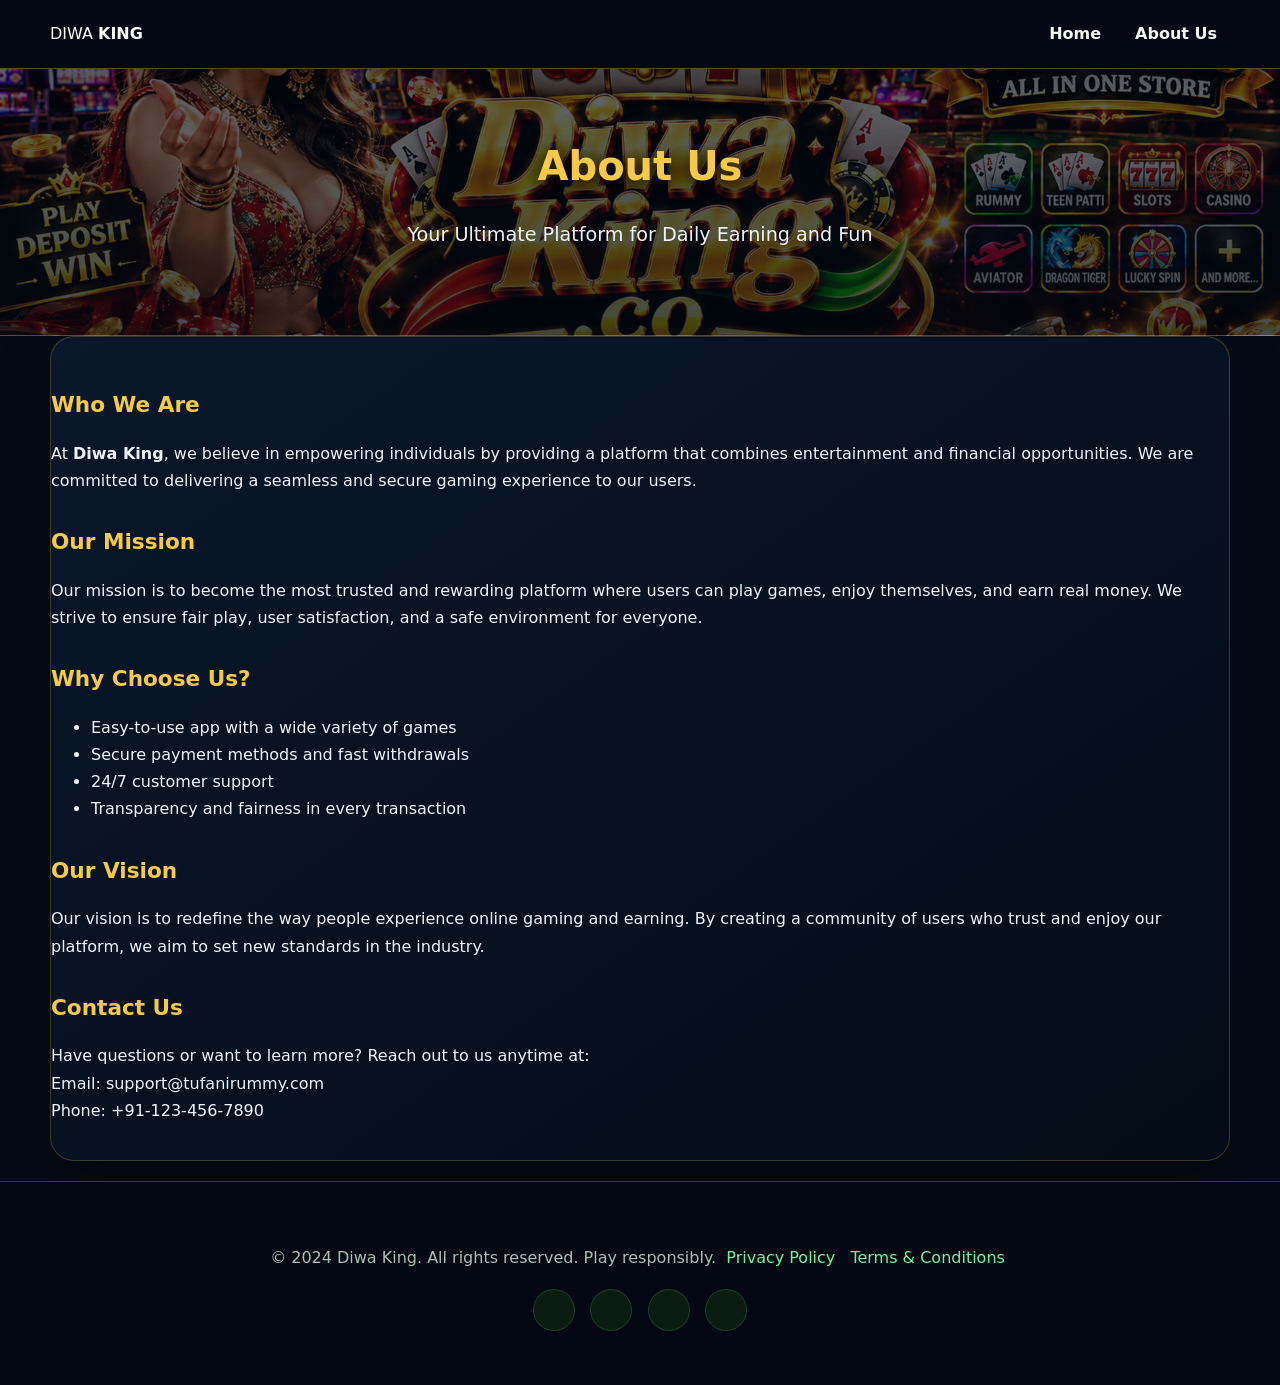
<file: about.html>
<!DOCTYPE html>
<html lang="en">
<head>
    <meta charset="UTF-8">
    <meta name="viewport" content="width=device-width, initial-scale=1.0">
    <title>About Us - Diwa King</title>
    <style>
        /* General Styles */
        body {
            font-family: Arial, sans-serif;
            margin: 0;
            padding: 0;
            line-height: 1.6;
            color: #333;
        }

        a {
            color: #007bff;
            text-decoration: none;
        }

        a:hover {
            text-decoration: underline;
        }

        .container {
            width: 90%;
            max-width: 1200px;
            margin: 0 auto;
            padding: 20px 0;
        }

        /* Header Styles */
        header {
            background-color: #0a3d62;
            color: #fff;
            position: sticky;
            top: 0;
            width: 100%;
            z-index: 1000;
            box-shadow: 0 2px 4px rgba(0, 0, 0, 0.1);
        }

        nav {
            display: flex;
            justify-content: space-between;
            align-items: center;
        }

        .logo {
            width: 50px;
            height: auto;
        }

        .nav-links {
            display: flex;
        list-style: none;
        }

        .nav-links li {
            margin-left: 20px;
        }

        .nav-links a {
            color: #fff;
            font-weight: bold;
            transition: color 0.3s ease;
        }

        .nav-links a:hover {
            color: #00a8ff;
        }

        /* Hamburger Menu for Mobile */
        .hamburger {
            display: none;
            flex-direction: column;
            cursor: pointer;
        }

        .hamburger div {
            width: 25px;
            height: 3px;
            background-color: #fff;
            margin: 3px 0;
        }

        /* Hero Section Styles */
        .hero-section {
            background: linear-gradient(rgba(0, 0, 0, 0.7), rgba(0, 0, 0, 0.7)), url('tufani-rummy-banner.webp') no-repeat center center/cover;
            color: #fff;
            text-align: center;
            padding: 4rem 1rem;
        }

        .hero-section h1 {
            font-size: 2.5rem;
            margin-bottom: 0.5rem;
        }

        .hero-section p {
            font-size: 1.2rem;
        }

        /* Footer Styles */
        footer {
            background-color: #0a3d62;
            color: #fff;
            padding: 20px 0;
            text-align: center;
            margin-top: 20px;
        }

        footer p {
            margin: 10px 0;
        }

        footer a {
            color: #00a8ff;
            margin: 0 5px;
        }

        footer a:hover {
            color: #fff;
        }

        .social-icons a {
            margin: 0 5px;
            color: #fff;
            font-size: 1.2rem;
            transition: color 0.3s ease;
        }

        .social-icons a:hover {
            color: #00a8ff;
        }

        /* Responsive Design */
        @media (max-width: 768px) {
            .nav-links {
                display: none;
                flex-direction: column;
                background-color: #0a3d62;
                position: absolute;
                top: 60px;
                right: 0;
                width: 100%;
                padding: 20px;
            }

            .nav-links.active {
                display: flex;
            }

            .hamburger {
                display: flex;
            }

            .nav-links li {
                margin-left: 0;
                margin-bottom: 10px;
            }

            .privacy-policy h1 {
                font-size: 2rem;
            }
        }
    
:root{--primary-color:#14c95b;--secondary-color:#f7c948;--accent-color:#6cf6a3;--text-color:#eaf7ef;--muted-text:#a9c2b2;--background-color:#07150e;--surface:#0d2117;--border:rgba(108,246,163,.16);}
*{box-sizing:border-box}html{scroll-behavior:smooth}body{margin:0;font-family:Inter,ui-sans-serif,system-ui,-apple-system,"Segoe UI",Arial,sans-serif;line-height:1.7;color:var(--text-color);background:radial-gradient(circle at 15% 10%,rgba(20,201,91,.12),transparent 28%),radial-gradient(circle at 85% 35%,rgba(247,201,72,.08),transparent 24%),var(--background-color)}
a{color:inherit;text-decoration:none}.container{width:min(1180px,calc(100% - 32px));margin:0 auto}header{background:rgba(5,18,11,.88);backdrop-filter:blur(16px);position:fixed;top:0;width:100%;z-index:1000;border-bottom:1px solid var(--border);box-shadow:0 10px 30px rgba(0,0,0,.18)}nav{display:flex;justify-content:space-between;align-items:center;min-height:68px;width:min(1180px,calc(100% - 32px));margin:auto}.logo{width:58px;height:58px;object-fit:contain}.nav-links{display:flex;list-style:none;align-items:center;gap:8px;margin:0;padding:0}.nav-links li{margin:0}.nav-links a{display:block;padding:10px 13px;border-radius:999px;color:#eefaf2;font-weight:700}.nav-links a:hover{background:var(--accent-color);color:#07150e}.hamburger{display:none;flex-direction:column;justify-content:space-between;width:30px;height:22px;cursor:pointer}.hamburger div{width:100%;height:3px;border-radius:4px;background:#fff;transition:.3s}.hamburger.active div:nth-child(1){transform:rotate(45deg) translate(6px,6px)}.hamburger.active div:nth-child(2){opacity:0}.hamburger.active div:nth-child(3){transform:rotate(-45deg) translate(7px,-7px)}
main{padding-top:68px}.privacy-policy,.terms-conditions{min-height:calc(100vh - 68px);padding:40px 0 60px}.privacy-policy .container,.terms-conditions .container{padding:46px 42px;background:linear-gradient(145deg,rgba(13,36,23,.94),rgba(8,25,16,.94));border:1px solid var(--border);border-radius:26px;box-shadow:0 18px 50px rgba(0,0,0,.35)}h1{font-size:clamp(2.2rem,4vw,3.2rem);text-align:center;color:#f7fff9;margin:0 0 10px}h2{color:var(--accent-color);margin-top:30px;margin-bottom:10px;font-size:1.35rem}.privacy-policy p,.privacy-policy ul,.terms-conditions p,.terms-conditions ul{color:var(--muted-text);margin-bottom:20px}.privacy-policy> .container>p:first-of-type,.terms-conditions> .container>p:first-of-type{text-align:center;color:var(--muted-text);margin-bottom:40px}.privacy-policy ul,.terms-conditions ul{padding-left:22px}.privacy-policy a,.terms-conditions a{color:var(--accent-color)}.privacy-policy a:hover,.terms-conditions a:hover{color:var(--secondary-color)}footer{background:#030b06;color:var(--muted-text);padding:34px 0;text-align:center;border-top:1px solid var(--border)}footer p{margin:8px 0}footer a{color:var(--accent-color);margin:0 5px}.social-icons{margin-top:18px}.social-icons a{display:inline-flex;align-items:center;justify-content:center;width:42px;height:42px;margin:0 5px;border:1px solid var(--border);border-radius:50%;color:#fff;font-size:1.1rem;background:#0b1d13}.social-icons a:hover{color:#07150e;background:var(--accent-color)}
@media(max-width:768px){nav{min-height:58px}.logo{width:50px;height:50px}.hamburger{display:flex}.nav-links{display:none;position:absolute;top:70px;left:16px;right:16px;width:auto;padding:12px;flex-direction:column;gap:4px;background:rgba(5,18,11,.97);border:1px solid var(--border);border-radius:18px}.nav-links.active{display:flex}.nav-links li,.nav-links a{width:100%;text-align:center}.privacy-policy,.terms-conditions{padding:24px 0 45px}.privacy-policy .container,.terms-conditions .container{padding:28px 22px;border-radius:18px}}


/* Diwa King visual theme */
body{background:#050b16 !important;color:#eef3fb !important}
header{background:rgba(3,9,20,.94) !important;border-bottom:1px solid rgba(247,201,72,.35)}
.logo{width:58px !important;height:58px !important;object-fit:contain;border-radius:14px}
.hero-section{
 background:
 linear-gradient(rgba(2,8,18,.62),rgba(2,8,18,.72)),
 url('diwa-king-background.png') center/cover no-repeat !important;
 border-bottom:1px solid rgba(247,201,72,.35);
}
.hero-section h1{color:#fff;text-shadow:0 4px 18px #000}
.hero-section p{color:#eef3fb}
.content-section .container,.privacy-policy .container,.terms-conditions .container{
 background:linear-gradient(145deg,rgba(9,24,43,.96),rgba(4,12,24,.96)) !important;
 border:1px solid rgba(247,201,72,.22);border-radius:24px;box-shadow:0 18px 50px rgba(0,0,0,.35)
}
h1,h2,.privacy-policy h1,.privacy-policy h2{color:#f7c948 !important}
footer{background:#020711 !important;border-top:1px solid rgba(247,201,72,.25)}

</style>
</head>
<body>
    <header>
        <nav>
            <a href="/"><span class="brand-logo">DIWA <b>KING</b></span></a>
            <div class="hamburger" onclick="toggleMenu()">
                <div></div>
                <div></div>
                <div></div>
            </div>
            <ul class="nav-links">
                <li><a href="/">Home</a></li>
                <li><a href="about">About Us</a></li>
            </ul>
        </nav>
    </header>

    <main class="about-us">
        <div class="hero-section">
            <h1>About Us</h1>
            <p>Your Ultimate Platform for Daily Earning and Fun</p>
        </div>

        <section class="content-section">
            <div class="container">
                <h2>Who We Are</h2>
                <p>
                    At <strong>Diwa King</strong>, we believe in empowering individuals by providing a platform that combines entertainment and financial opportunities. We are committed to delivering a seamless and secure gaming experience to our users.
                </p>

                <h2>Our Mission</h2>
                <p>
                    Our mission is to become the most trusted and rewarding platform where users can play games, enjoy themselves, and earn real money. We strive to ensure fair play, user satisfaction, and a safe environment for everyone.
                </p>

                <h2>Why Choose Us?</h2>
                <ul>
                    <li>Easy-to-use app with a wide variety of games</li>
                    <li>Secure payment methods and fast withdrawals</li>
                    <li>24/7 customer support</li>
                    <li>Transparency and fairness in every transaction</li>
                </ul>

                <h2>Our Vision</h2>
                <p>
                    Our vision is to redefine the way people experience online gaming and earning. By creating a community of users who trust and enjoy our platform, we aim to set new standards in the industry.
                </p>

                <h2>Contact Us</h2>
                <p>
                    Have questions or want to learn more? Reach out to us anytime at:
                    <br>Email: <a href="mailto:support@tufanirummy.com">support@tufanirummy.com</a>
                    <br>Phone: +91-123-456-7890
                </p>
            </div>
        </section>
        <script>
            function toggleMenu() {
                const navLinks = document.querySelector('.nav-links');
                navLinks.classList.toggle('active');
            }
        </script>
    </main>

    <footer>
        <div class="container">
            <p>&copy; 2024 Diwa King. All rights reserved. Play responsibly. <a href="privacy-policy">Privacy Policy</a> <a href="terms&conditions">Terms & Conditions</a></p>
            <div class="social-icons">
                <a href="#" target="_blank" aria-label="Facebook"><i class="fab fa-facebook"></i></a>
                <a href="#" target="_blank" aria-label="Telegram"><i class="fab fa-telegram"></i></a>
                <a href="#" target="_blank" aria-label="WhatsApp"><i class="fab fa-whatsapp"></i></a>
                <a href="#" target="_blank" aria-label="YouTube"><i class="fab fa-youtube"></i></a>
            </div>
        </div>
    </footer>
</body>
</html>
</file>
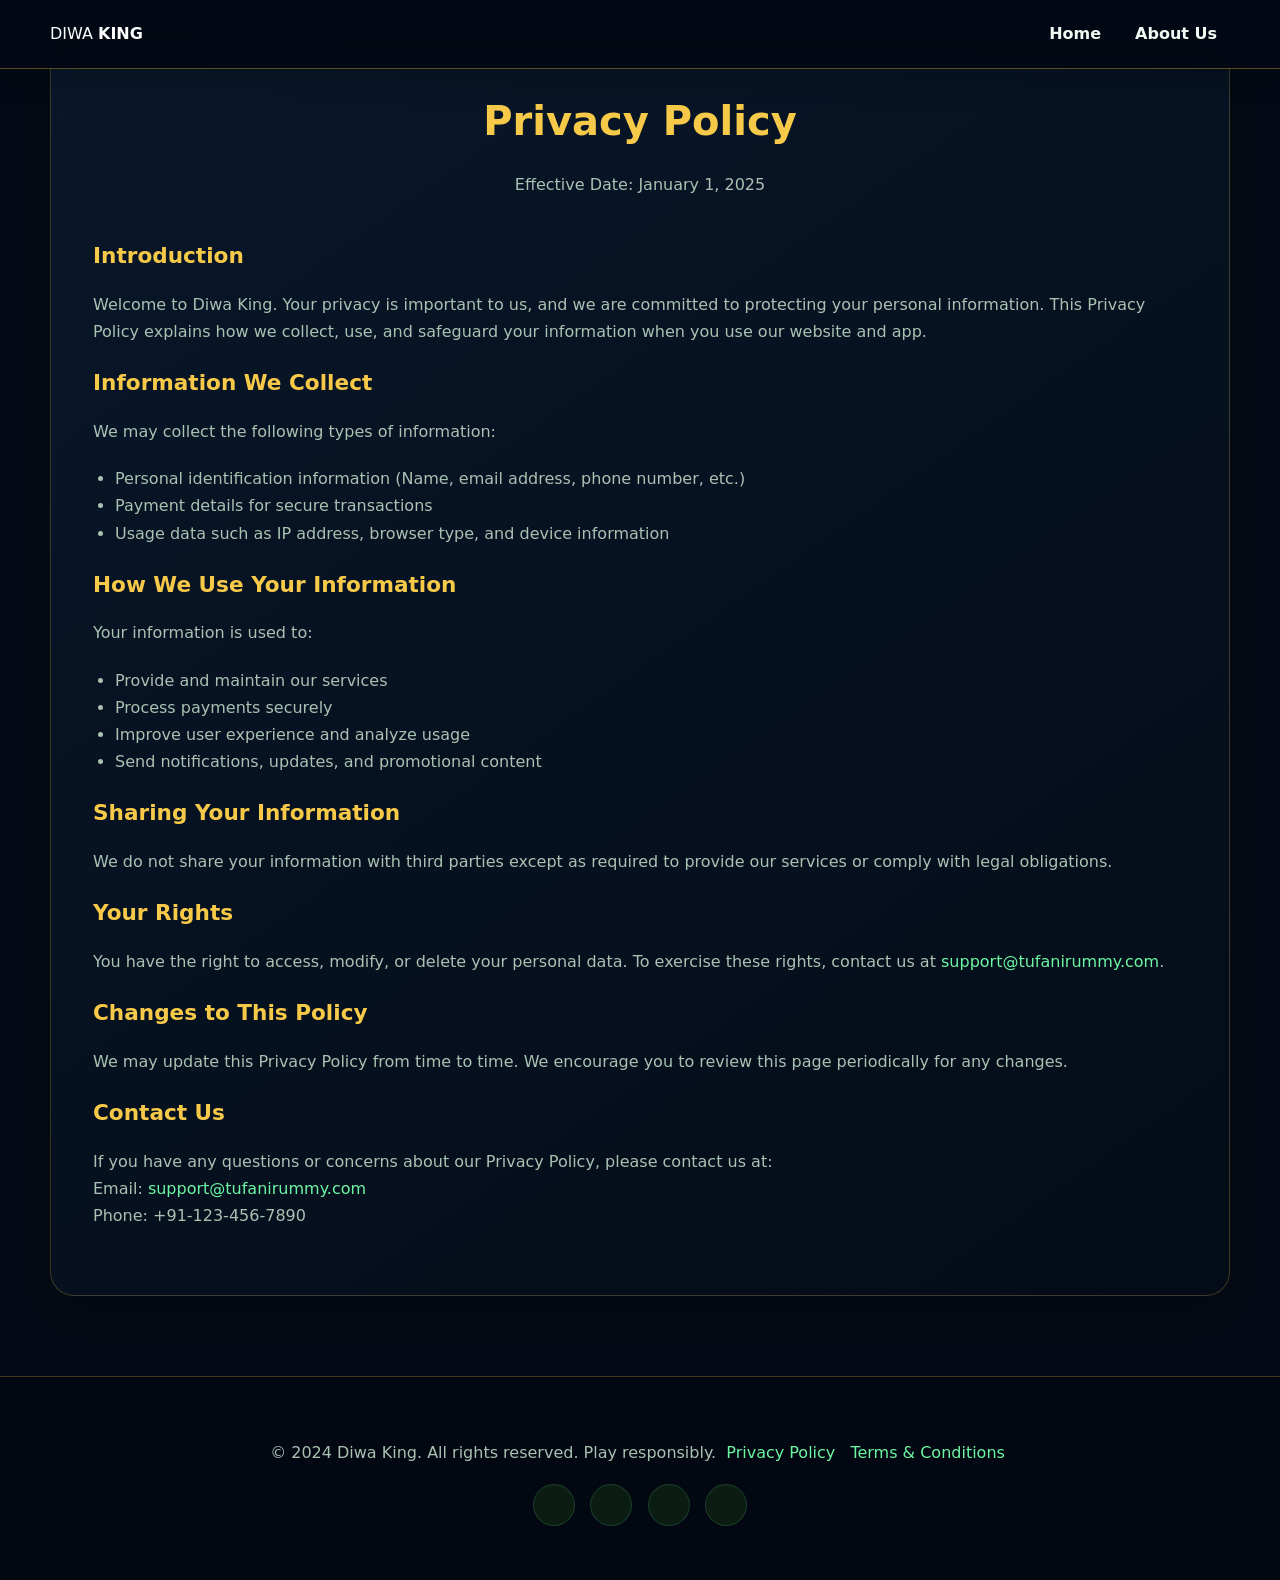
<file: privacy-policy.html>
<!DOCTYPE html>
<html lang="en">
<head>
    <meta charset="UTF-8">
    <meta name="viewport" content="width=device-width, initial-scale=1.0">
    <title>Privacy Policy - Diwa King</title>
    <style>
        /* General Styles */
        body {
            font-family: Arial, sans-serif;
            margin: 0;
            padding: 0;
            line-height: 1.6;
            color: #333;
        }

        a {
            color: #007bff;
            text-decoration: none;
        }

        a:hover {
            text-decoration: underline;
        }

        .container {
            width: 90%;
            max-width: 1200px;
            margin: 0 auto;
            padding: 20px 0;
        }

        /* Header Styles */
        header {
            background-color: #0a3d62;
            color: #fff;
            position: sticky;
            top: 0;
            width: 100%;
            z-index: 1000;
            box-shadow: 0 2px 4px rgba(0, 0, 0, 0.1);
        }

        nav {
            display: flex;
            justify-content: space-between;
            align-items: center;
            padding: 10px 0;
        }

        .logo {
            width: 50px;
            height: auto;
        }

        .nav-links {
            list-style: none;
            display: flex;
            margin: 0;
            padding: 0;
        }

        .nav-links li {
            margin-left: 20px;
        }

        .nav-links a {
            color: #fff;
            font-weight: bold;
            transition: color 0.3s ease;
        }

        .nav-links a:hover {
            color: #00a8ff;
        }

        /* Hamburger Menu for Mobile */
        .hamburger {
            display: none;
            flex-direction: column;
            cursor: pointer;
        }

        .hamburger div {
            width: 25px;
            height: 3px;
            background-color: #fff;
            margin: 3px 0;
        }

        /* Privacy Policy Section */
        .privacy-policy h1 {
            font-size: 2.5rem;
            margin-bottom: 10px;
            color: #0a3d62;
            text-align: center;
        }

        .privacy-policy h2 {
            color: #0a3d62;
            margin-top: 20px;
        }

        .privacy-policy p,
        .privacy-policy ul {
            margin-bottom: 20px;
        }

        .privacy-policy ul {
            list-style-type: disc;
            padding-left: 20px;
        }

        /* Footer Styles */
        footer {
            background-color: #0a3d62;
            color: #fff;
            padding: 20px 0;
            text-align: center;
            margin-top: 20px;
        }

        footer p {
            margin: 10px 0;
        }

        footer a {
            color: #00a8ff;
            margin: 0 5px;
        }

        footer a:hover {
            color: #fff;
        }

        .social-icons a {
            margin: 0 5px;
            color: #fff;
            font-size: 1.2rem;
            transition: color 0.3s ease;
        }

        .social-icons a:hover {
            color: #00a8ff;
        }

        /* Responsive Design */
        @media (max-width: 768px) {
            .nav-links {
                display: none;
                flex-direction: column;
                background-color: #0a3d62;
                position: absolute;
                top: 60px;
                right: 0;
                width: 100%;
                padding: 20px;
            }

            .nav-links.active {
                display: flex;
            }

            .hamburger {
                display: flex;
            }

            .nav-links li {
                margin-left: 0;
                margin-bottom: 10px;
            }

            .privacy-policy h1 {
                font-size: 2rem;
            }
        }
    
:root{--primary-color:#14c95b;--secondary-color:#f7c948;--accent-color:#6cf6a3;--text-color:#eaf7ef;--muted-text:#a9c2b2;--background-color:#07150e;--surface:#0d2117;--border:rgba(108,246,163,.16);}
*{box-sizing:border-box}html{scroll-behavior:smooth}body{margin:0;font-family:Inter,ui-sans-serif,system-ui,-apple-system,"Segoe UI",Arial,sans-serif;line-height:1.7;color:var(--text-color);background:radial-gradient(circle at 15% 10%,rgba(20,201,91,.12),transparent 28%),radial-gradient(circle at 85% 35%,rgba(247,201,72,.08),transparent 24%),var(--background-color)}
a{color:inherit;text-decoration:none}.container{width:min(1180px,calc(100% - 32px));margin:0 auto}header{background:rgba(5,18,11,.88);backdrop-filter:blur(16px);position:fixed;top:0;width:100%;z-index:1000;border-bottom:1px solid var(--border);box-shadow:0 10px 30px rgba(0,0,0,.18)}nav{display:flex;justify-content:space-between;align-items:center;min-height:68px;width:min(1180px,calc(100% - 32px));margin:auto}.logo{width:58px;height:58px;object-fit:contain}.nav-links{display:flex;list-style:none;align-items:center;gap:8px;margin:0;padding:0}.nav-links li{margin:0}.nav-links a{display:block;padding:10px 13px;border-radius:999px;color:#eefaf2;font-weight:700}.nav-links a:hover{background:var(--accent-color);color:#07150e}.hamburger{display:none;flex-direction:column;justify-content:space-between;width:30px;height:22px;cursor:pointer}.hamburger div{width:100%;height:3px;border-radius:4px;background:#fff;transition:.3s}.hamburger.active div:nth-child(1){transform:rotate(45deg) translate(6px,6px)}.hamburger.active div:nth-child(2){opacity:0}.hamburger.active div:nth-child(3){transform:rotate(-45deg) translate(7px,-7px)}
main{padding-top:68px}.privacy-policy,.terms-conditions{min-height:calc(100vh - 68px);padding:40px 0 60px}.privacy-policy .container,.terms-conditions .container{padding:46px 42px;background:linear-gradient(145deg,rgba(13,36,23,.94),rgba(8,25,16,.94));border:1px solid var(--border);border-radius:26px;box-shadow:0 18px 50px rgba(0,0,0,.35)}h1{font-size:clamp(2.2rem,4vw,3.2rem);text-align:center;color:#f7fff9;margin:0 0 10px}h2{color:var(--accent-color);margin-top:30px;margin-bottom:10px;font-size:1.35rem}.privacy-policy p,.privacy-policy ul,.terms-conditions p,.terms-conditions ul{color:var(--muted-text);margin-bottom:20px}.privacy-policy> .container>p:first-of-type,.terms-conditions> .container>p:first-of-type{text-align:center;color:var(--muted-text);margin-bottom:40px}.privacy-policy ul,.terms-conditions ul{padding-left:22px}.privacy-policy a,.terms-conditions a{color:var(--accent-color)}.privacy-policy a:hover,.terms-conditions a:hover{color:var(--secondary-color)}footer{background:#030b06;color:var(--muted-text);padding:34px 0;text-align:center;border-top:1px solid var(--border)}footer p{margin:8px 0}footer a{color:var(--accent-color);margin:0 5px}.social-icons{margin-top:18px}.social-icons a{display:inline-flex;align-items:center;justify-content:center;width:42px;height:42px;margin:0 5px;border:1px solid var(--border);border-radius:50%;color:#fff;font-size:1.1rem;background:#0b1d13}.social-icons a:hover{color:#07150e;background:var(--accent-color)}
@media(max-width:768px){nav{min-height:58px}.logo{width:50px;height:50px}.hamburger{display:flex}.nav-links{display:none;position:absolute;top:70px;left:16px;right:16px;width:auto;padding:12px;flex-direction:column;gap:4px;background:rgba(5,18,11,.97);border:1px solid var(--border);border-radius:18px}.nav-links.active{display:flex}.nav-links li,.nav-links a{width:100%;text-align:center}.privacy-policy,.terms-conditions{padding:24px 0 45px}.privacy-policy .container,.terms-conditions .container{padding:28px 22px;border-radius:18px}}


/* Diwa King visual theme */
body{background:#050b16 !important;color:#eef3fb !important}
header{background:rgba(3,9,20,.94) !important;border-bottom:1px solid rgba(247,201,72,.35)}
.logo{width:58px !important;height:58px !important;object-fit:contain;border-radius:14px}
.hero-section{
 background:
 linear-gradient(rgba(2,8,18,.62),rgba(2,8,18,.72)),
 url('diwa-king-background.png') center/cover no-repeat !important;
 border-bottom:1px solid rgba(247,201,72,.35);
}
.hero-section h1{color:#fff;text-shadow:0 4px 18px #000}
.hero-section p{color:#eef3fb}
.content-section .container,.privacy-policy .container,.terms-conditions .container{
 background:linear-gradient(145deg,rgba(9,24,43,.96),rgba(4,12,24,.96)) !important;
 border:1px solid rgba(247,201,72,.22);border-radius:24px;box-shadow:0 18px 50px rgba(0,0,0,.35)
}
h1,h2,.privacy-policy h1,.privacy-policy h2{color:#f7c948 !important}
footer{background:#020711 !important;border-top:1px solid rgba(247,201,72,.25)}

</style>
</head>
<body>
    <header>
        <nav>
            <a href="/"><span class="brand-logo">DIWA <b>KING</b></span></a>
            <div class="hamburger" onclick="toggleMenu()">
                <div></div>
                <div></div>
                <div></div>
            </div>
            <ul class="nav-links">
                <li><a href="/">Home</a></li>
                <li><a href="about">About Us</a></li>
            </ul>
        </nav>
    </header>

    <main class="privacy-policy">
        <div class="container">
            <h1>Privacy Policy</h1>
            <p>Effective Date: January 1, 2025</p>

            <h2>Introduction</h2>
            <p>
                Welcome to Diwa King. Your privacy is important to us, and we are committed to protecting your personal information. 
                This Privacy Policy explains how we collect, use, and safeguard your information when you use our website and app.
            </p>

            <h2>Information We Collect</h2>
            <p>We may collect the following types of information:</p>
            <ul>
                <li>Personal identification information (Name, email address, phone number, etc.)</li>
                <li>Payment details for secure transactions</li>
                <li>Usage data such as IP address, browser type, and device information</li>
            </ul>

            <h2>How We Use Your Information</h2>
            <p>Your information is used to:</p>
            <ul>
                <li>Provide and maintain our services</li>
                <li>Process payments securely</li>
                <li>Improve user experience and analyze usage</li>
                <li>Send notifications, updates, and promotional content</li>
            </ul>

            <h2>Sharing Your Information</h2>
            <p>
                We do not share your information with third parties except as required to provide our services or comply with legal obligations.
            </p>

            <h2>Your Rights</h2>
            <p>
                You have the right to access, modify, or delete your personal data. To exercise these rights, contact us at <a href="mailto:support@tufanirummy.com">support@tufanirummy.com</a>.
            </p>

            <h2>Changes to This Policy</h2>
            <p>
                We may update this Privacy Policy from time to time. We encourage you to review this page periodically for any changes.
            </p>

            <h2>Contact Us</h2>
            <p>
                If you have any questions or concerns about our Privacy Policy, please contact us at:
                <br>Email: <a href="mailto:support@tufanirummy.com">support@tufanirummy.com</a>
                <br>Phone: +91-123-456-7890
            </p>
        </div>
    </main>

    <footer>
        <div class="container">
            <p>&copy; 2024 Diwa King. All rights reserved. Play responsibly. <a href="privacy-policy">Privacy Policy</a> <a href="terms&conditions">Terms & Conditions</a></p>
            <div class="social-icons">
                <a href="#" target="_blank" aria-label="Facebook"><i class="fab fa-facebook"></i></a>
                <a href="#" target="_blank" aria-label="Telegram"><i class="fab fa-telegram"></i></a>
                <a href="#" target="_blank" aria-label="WhatsApp"><i class="fab fa-whatsapp"></i></a>
                <a href="#" target="_blank" aria-label="YouTube"><i class="fab fa-youtube"></i></a>
            </div>
        </div>
        <script>
            function toggleMenu() {
                const navLinks = document.querySelector('.nav-links');
                navLinks.classList.toggle('active');
            }
        </script>        
    </footer>
</body>
</html>
</file>
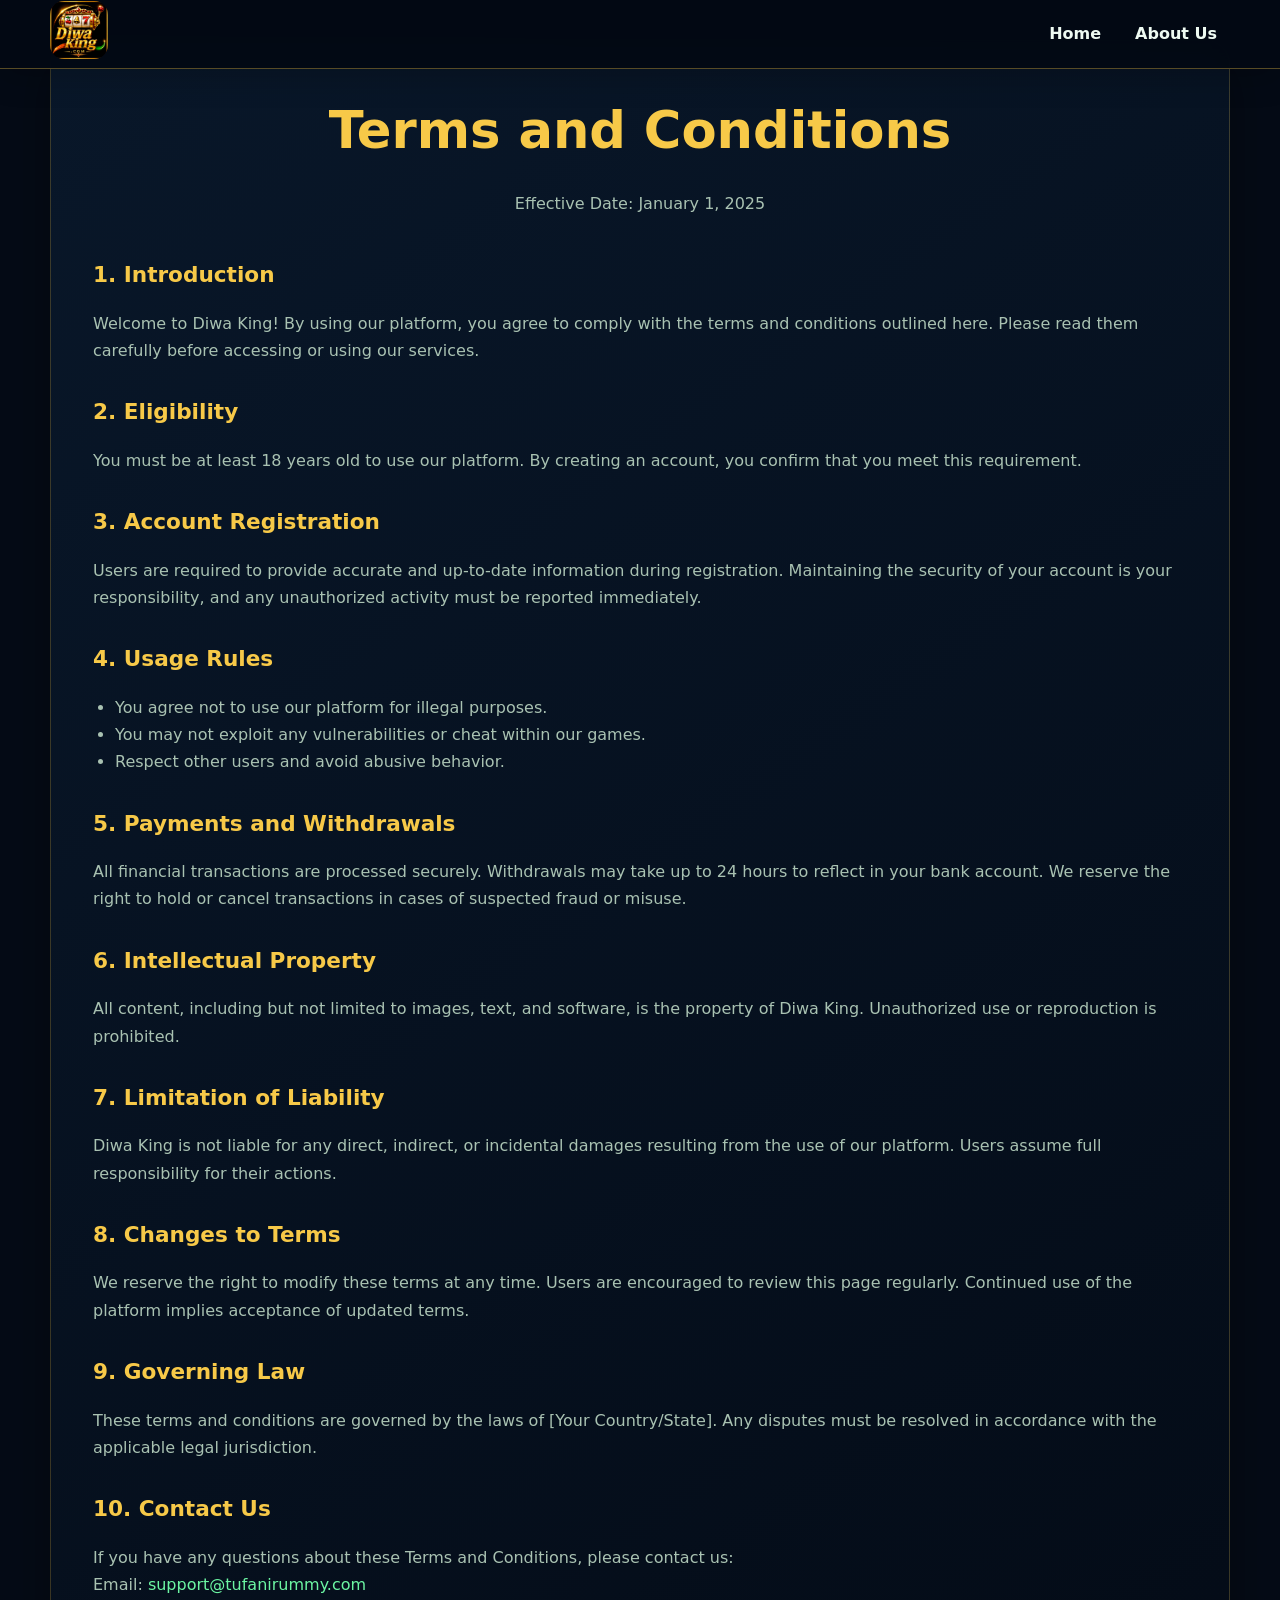
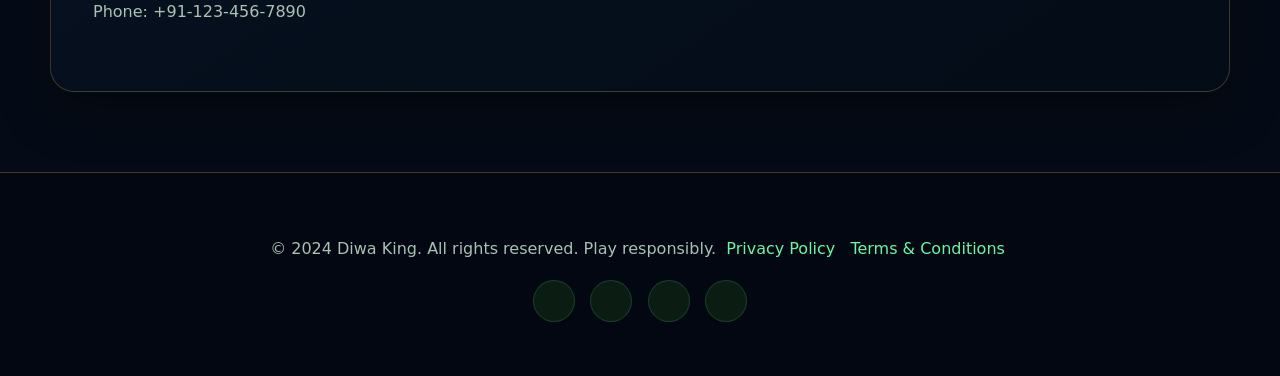
<file: terms&conditions.html>
<!DOCTYPE html>
<html lang="en">
<head>
    <meta charset="UTF-8">
    <meta name="viewport" content="width=device-width, initial-scale=1.0">
    <title>Privacy Policy - Diwa King</title>
    <style>
        /* General Styles */
        body {
            font-family: Arial, sans-serif;
            margin: 0;
            padding: 0;
            line-height: 1.6;
            color: #333;
        }

        a {
            color: #007bff;
            text-decoration: none;
        }

        a:hover {
            text-decoration: underline;
        }

        .container {
            width: 90%;
            max-width: 1200px;
            margin: 0 auto;
            padding: 20px 0;
        }

        /* Header Styles */
        header {
            background-color: #0a3d62;
            color: #fff;
            position: sticky;
            top: 0;
            width: 100%;
            z-index: 1000;
            box-shadow: 0 2px 4px rgba(0, 0, 0, 0.1);
        }

        nav {
            display: flex;
            justify-content: space-between;
            align-items: center;
        }

        .logo {
            width: 50px;
            height: auto;
        }

        .nav-links {
            display: flex;
        list-style: none;
        }

        .nav-links li {
            margin-left: 20px;
        }

        .nav-links a {
            color: #fff;
            font-weight: bold;
            transition: color 0.3s ease;
        }

        .nav-links a:hover {
            color: #00a8ff;
        }

        /* Hamburger Menu for Mobile */
        .hamburger {
            display: none;
            flex-direction: column;
            cursor: pointer;
        }

        .hamburger div {
            width: 25px;
            height: 3px;
            background-color: #fff;
            margin: 3px 0;
        }

        /* Privacy Policy Section */
        .privacy-policy h1 {
            font-size: 2.5rem;
            margin-bottom: 10px;
            color: #0a3d62;
            text-align: center;
        }

        .privacy-policy h2 {
            color: #0a3d62;
            margin-top: 20px;
        }

        .privacy-policy p,
        .privacy-policy ul {
            margin-bottom: 20px;
        }

        .privacy-policy ul {
            list-style-type: disc;
            padding-left: 20px;
        }

        /* Footer Styles */
        footer {
            background-color: #0a3d62;
            color: #fff;
            padding: 20px 0;
            text-align: center;
            margin-top: 20px;
        }

        footer p {
            margin: 10px 0;
        }

        footer a {
            color: #00a8ff;
            margin: 0 5px;
        }

        footer a:hover {
            color: #fff;
        }

        .social-icons a {
            margin: 0 5px;
            color: #fff;
            font-size: 1.2rem;
            transition: color 0.3s ease;
        }

        .social-icons a:hover {
            color: #00a8ff;
        }

        /* Responsive Design */
        @media (max-width: 768px) {
            .nav-links {
                display: none;
                flex-direction: column;
                background-color: #0a3d62;
                position: absolute;
                top: 60px;
                right: 0;
                width: 100%;
                padding: 20px;
            }

            .nav-links.active {
                display: flex;
            }

            .hamburger {
                display: flex;
            }

            .nav-links li {
                margin-left: 0;
                margin-bottom: 10px;
            }

            .privacy-policy h1 {
                font-size: 2rem;
            }
        }
    
:root{--primary-color:#14c95b;--secondary-color:#f7c948;--accent-color:#6cf6a3;--text-color:#eaf7ef;--muted-text:#a9c2b2;--background-color:#07150e;--surface:#0d2117;--border:rgba(108,246,163,.16);}
*{box-sizing:border-box}html{scroll-behavior:smooth}body{margin:0;font-family:Inter,ui-sans-serif,system-ui,-apple-system,"Segoe UI",Arial,sans-serif;line-height:1.7;color:var(--text-color);background:radial-gradient(circle at 15% 10%,rgba(20,201,91,.12),transparent 28%),radial-gradient(circle at 85% 35%,rgba(247,201,72,.08),transparent 24%),var(--background-color)}
a{color:inherit;text-decoration:none}.container{width:min(1180px,calc(100% - 32px));margin:0 auto}header{background:rgba(5,18,11,.88);backdrop-filter:blur(16px);position:fixed;top:0;width:100%;z-index:1000;border-bottom:1px solid var(--border);box-shadow:0 10px 30px rgba(0,0,0,.18)}nav{display:flex;justify-content:space-between;align-items:center;min-height:68px;width:min(1180px,calc(100% - 32px));margin:auto}.logo{width:58px;height:58px;object-fit:contain}.nav-links{display:flex;list-style:none;align-items:center;gap:8px;margin:0;padding:0}.nav-links li{margin:0}.nav-links a{display:block;padding:10px 13px;border-radius:999px;color:#eefaf2;font-weight:700}.nav-links a:hover{background:var(--accent-color);color:#07150e}.hamburger{display:none;flex-direction:column;justify-content:space-between;width:30px;height:22px;cursor:pointer}.hamburger div{width:100%;height:3px;border-radius:4px;background:#fff;transition:.3s}.hamburger.active div:nth-child(1){transform:rotate(45deg) translate(6px,6px)}.hamburger.active div:nth-child(2){opacity:0}.hamburger.active div:nth-child(3){transform:rotate(-45deg) translate(7px,-7px)}
main{padding-top:68px}.privacy-policy,.terms-conditions{min-height:calc(100vh - 68px);padding:40px 0 60px}.privacy-policy .container,.terms-conditions .container{padding:46px 42px;background:linear-gradient(145deg,rgba(13,36,23,.94),rgba(8,25,16,.94));border:1px solid var(--border);border-radius:26px;box-shadow:0 18px 50px rgba(0,0,0,.35)}h1{font-size:clamp(2.2rem,4vw,3.2rem);text-align:center;color:#f7fff9;margin:0 0 10px}h2{color:var(--accent-color);margin-top:30px;margin-bottom:10px;font-size:1.35rem}.privacy-policy p,.privacy-policy ul,.terms-conditions p,.terms-conditions ul{color:var(--muted-text);margin-bottom:20px}.privacy-policy> .container>p:first-of-type,.terms-conditions> .container>p:first-of-type{text-align:center;color:var(--muted-text);margin-bottom:40px}.privacy-policy ul,.terms-conditions ul{padding-left:22px}.privacy-policy a,.terms-conditions a{color:var(--accent-color)}.privacy-policy a:hover,.terms-conditions a:hover{color:var(--secondary-color)}footer{background:#030b06;color:var(--muted-text);padding:34px 0;text-align:center;border-top:1px solid var(--border)}footer p{margin:8px 0}footer a{color:var(--accent-color);margin:0 5px}.social-icons{margin-top:18px}.social-icons a{display:inline-flex;align-items:center;justify-content:center;width:42px;height:42px;margin:0 5px;border:1px solid var(--border);border-radius:50%;color:#fff;font-size:1.1rem;background:#0b1d13}.social-icons a:hover{color:#07150e;background:var(--accent-color)}
@media(max-width:768px){nav{min-height:58px}.logo{width:50px;height:50px}.hamburger{display:flex}.nav-links{display:none;position:absolute;top:70px;left:16px;right:16px;width:auto;padding:12px;flex-direction:column;gap:4px;background:rgba(5,18,11,.97);border:1px solid var(--border);border-radius:18px}.nav-links.active{display:flex}.nav-links li,.nav-links a{width:100%;text-align:center}.privacy-policy,.terms-conditions{padding:24px 0 45px}.privacy-policy .container,.terms-conditions .container{padding:28px 22px;border-radius:18px}}


/* Diwa King visual theme */
body{background:#050b16 !important;color:#eef3fb !important}
header{background:rgba(3,9,20,.94) !important;border-bottom:1px solid rgba(247,201,72,.35)}
.logo{width:58px !important;height:58px !important;object-fit:contain;border-radius:14px}
.hero-section{
 background:
 linear-gradient(rgba(2,8,18,.62),rgba(2,8,18,.72)),
 url('diwa-king-background.png') center/cover no-repeat !important;
 border-bottom:1px solid rgba(247,201,72,.35);
}
.hero-section h1{color:#fff;text-shadow:0 4px 18px #000}
.hero-section p{color:#eef3fb}
.content-section .container,.privacy-policy .container,.terms-conditions .container{
 background:linear-gradient(145deg,rgba(9,24,43,.96),rgba(4,12,24,.96)) !important;
 border:1px solid rgba(247,201,72,.22);border-radius:24px;box-shadow:0 18px 50px rgba(0,0,0,.35)
}
h1,h2,.privacy-policy h1,.privacy-policy h2{color:#f7c948 !important}
footer{background:#020711 !important;border-top:1px solid rgba(247,201,72,.25)}

</style>
</head>
<body>
    <header>
        <nav>
            <a href="/"><img src="diwa-king-logo.png" alt="Diwa King" class="logo"></a>
            <div class="hamburger" onclick="toggleMenu()">
                <div></div>
                <div></div>
                <div></div>
            </div>
            <ul class="nav-links">
                <li><a href="/">Home</a></li>
                <li><a href="about">About Us</a></li>
            </ul>
        </nav>
    </header>

    <main class="terms-conditions">
        <div class="container">
            <h1>Terms and Conditions</h1>
            <p>Effective Date: January 1, 2025</p>

            <h2>1. Introduction</h2>
            <p>
                Welcome to Diwa King! By using our platform, you agree to comply with the terms and conditions outlined here. Please read them carefully before accessing or using our services.
            </p>

            <h2>2. Eligibility</h2>
            <p>
                You must be at least 18 years old to use our platform. By creating an account, you confirm that you meet this requirement.
            </p>

            <h2>3. Account Registration</h2>
            <p>
                Users are required to provide accurate and up-to-date information during registration. Maintaining the security of your account is your responsibility, and any unauthorized activity must be reported immediately.
            </p>

            <h2>4. Usage Rules</h2>
            <ul>
                <li>You agree not to use our platform for illegal purposes.</li>
                <li>You may not exploit any vulnerabilities or cheat within our games.</li>
                <li>Respect other users and avoid abusive behavior.</li>
            </ul>

            <h2>5. Payments and Withdrawals</h2>
            <p>
                All financial transactions are processed securely. Withdrawals may take up to 24 hours to reflect in your bank account. We reserve the right to hold or cancel transactions in cases of suspected fraud or misuse.
            </p>

            <h2>6. Intellectual Property</h2>
            <p>
                All content, including but not limited to images, text, and software, is the property of Diwa King. Unauthorized use or reproduction is prohibited.
            </p>

            <h2>7. Limitation of Liability</h2>
            <p>
                Diwa King is not liable for any direct, indirect, or incidental damages resulting from the use of our platform. Users assume full responsibility for their actions.
            </p>

            <h2>8. Changes to Terms</h2>
            <p>
                We reserve the right to modify these terms at any time. Users are encouraged to review this page regularly. Continued use of the platform implies acceptance of updated terms.
            </p>

            <h2>9. Governing Law</h2>
            <p>
                These terms and conditions are governed by the laws of [Your Country/State]. Any disputes must be resolved in accordance with the applicable legal jurisdiction.
            </p>

            <h2>10. Contact Us</h2>
            <p>
                If you have any questions about these Terms and Conditions, please contact us:
                <br>Email: <a href="mailto:support@tufanirummy.com">support@tufanirummy.com</a>
                <br>Phone: +91-123-456-7890
            </p>
        </div>
        <script>
            function toggleMenu() {
                const navLinks = document.querySelector('.nav-links');
                navLinks.classList.toggle('active');
            }
        </script>
    </main>

    <footer>
        <div class="container">
            <p>&copy; 2024 Diwa King. All rights reserved. Play responsibly. <a href="privacy-policy">Privacy Policy</a> <a href="terms&conditions">Terms & Conditions</a></p>
            <div class="social-icons">
                <a href="#" target="_blank" aria-label="Facebook"><i class="fab fa-facebook"></i></a>
                <a href="#" target="_blank" aria-label="Telegram"><i class="fab fa-telegram"></i></a>
                <a href="#" target="_blank" aria-label="WhatsApp"><i class="fab fa-whatsapp"></i></a>
                <a href="#" target="_blank" aria-label="YouTube"><i class="fab fa-youtube"></i></a>
            </div>
        </div>
    </footer>
</body>
</html>
</file>
